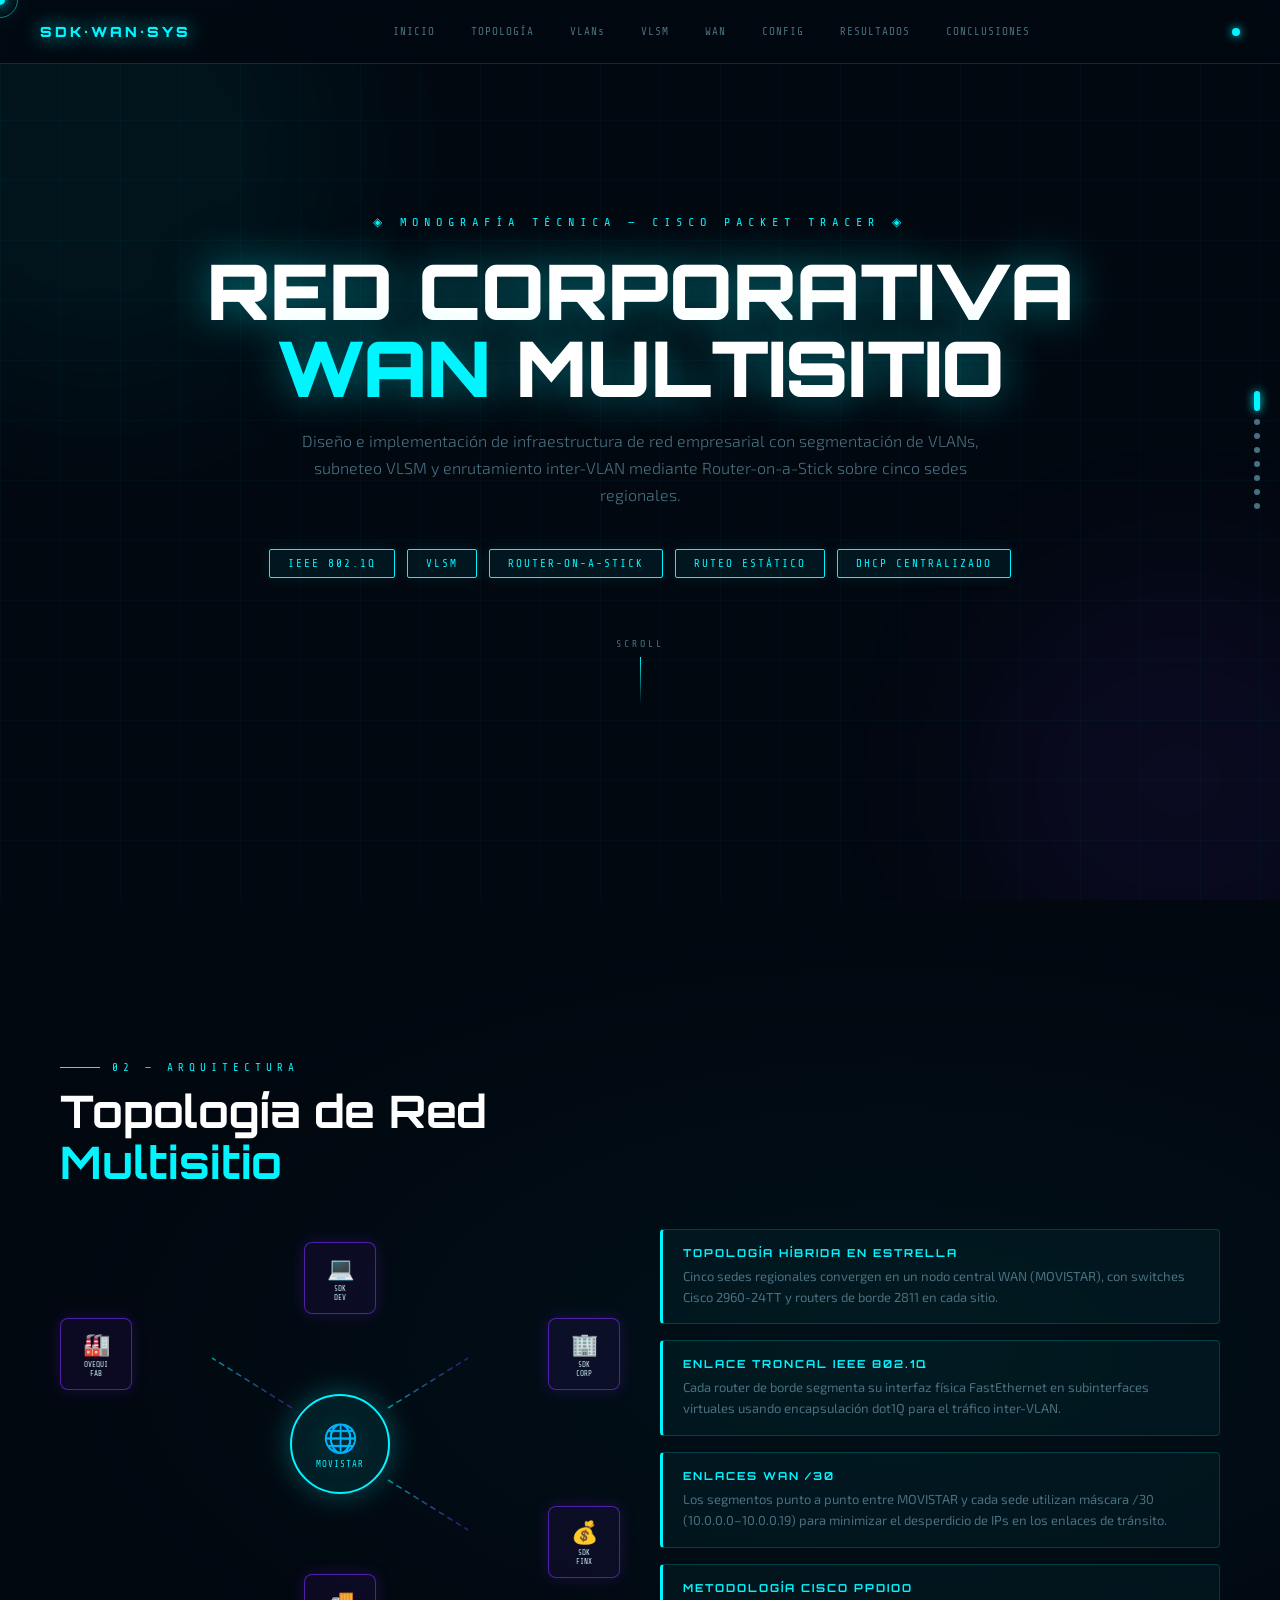
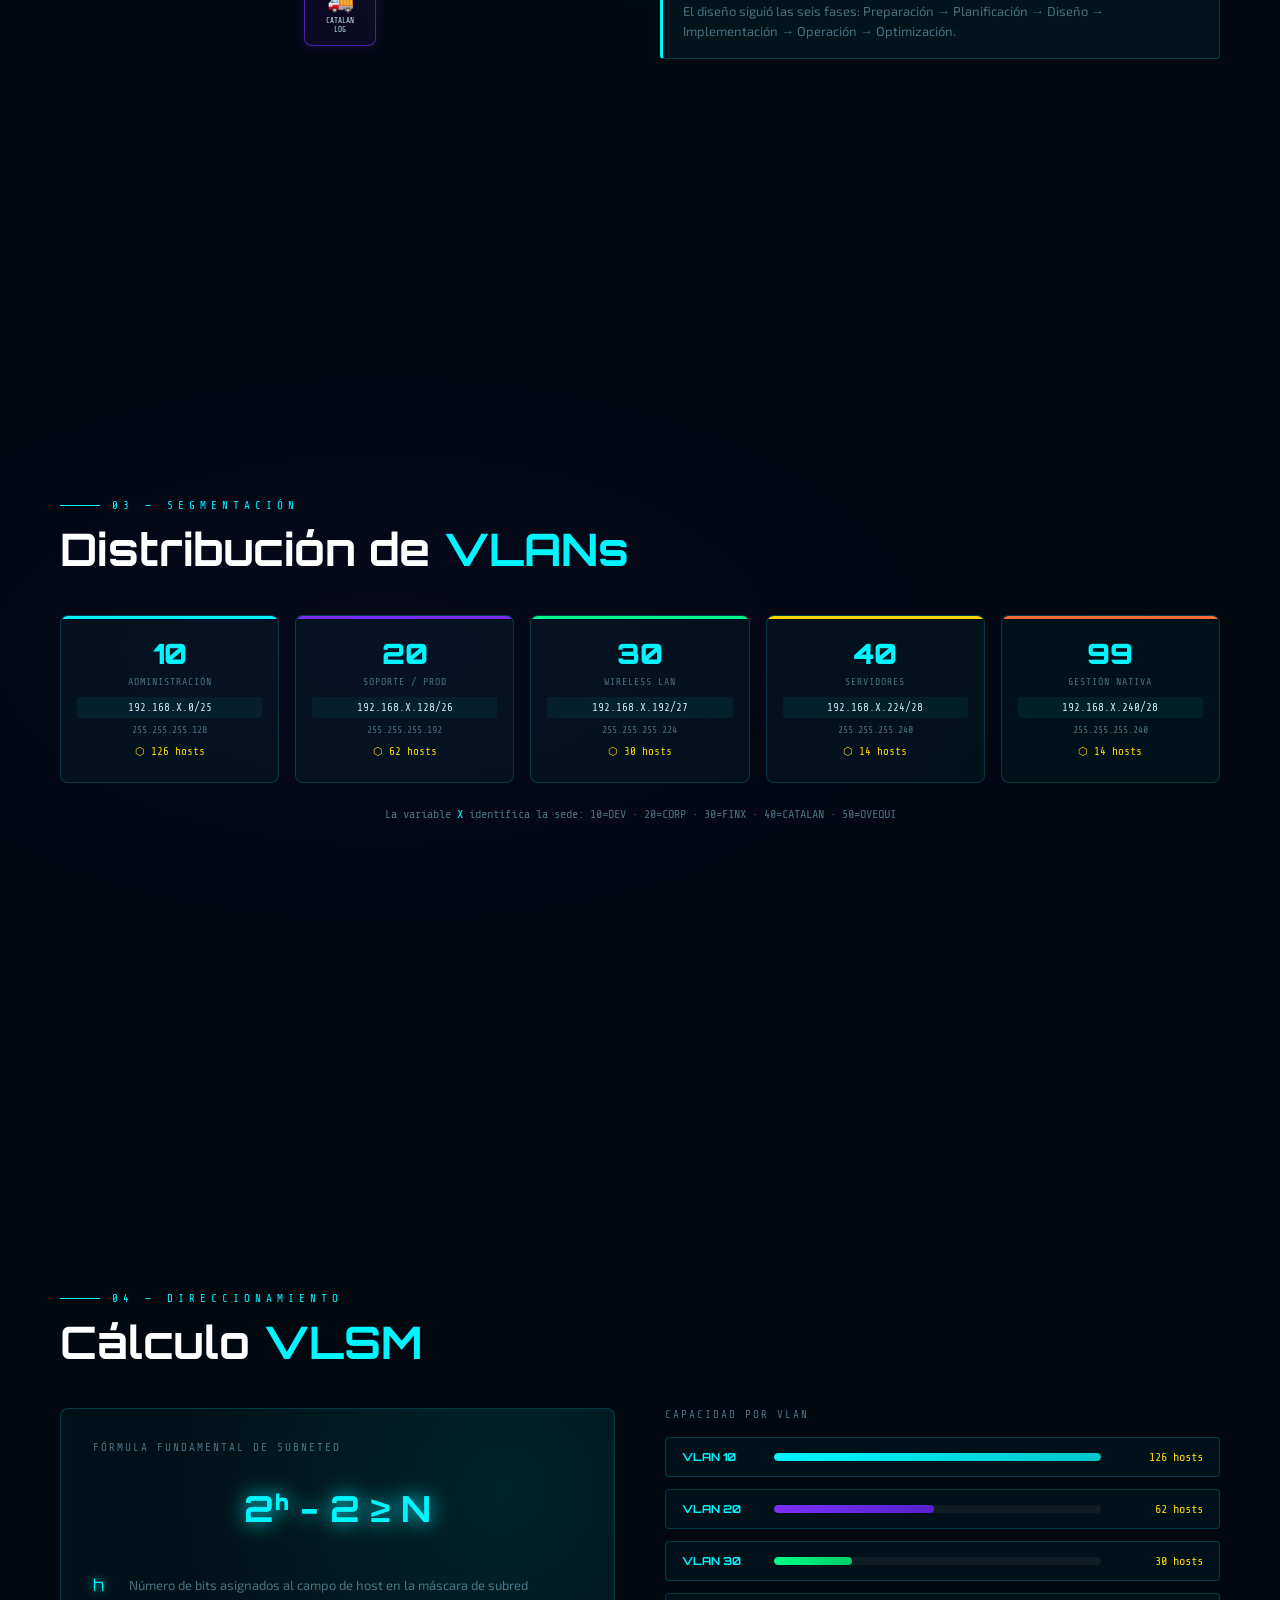
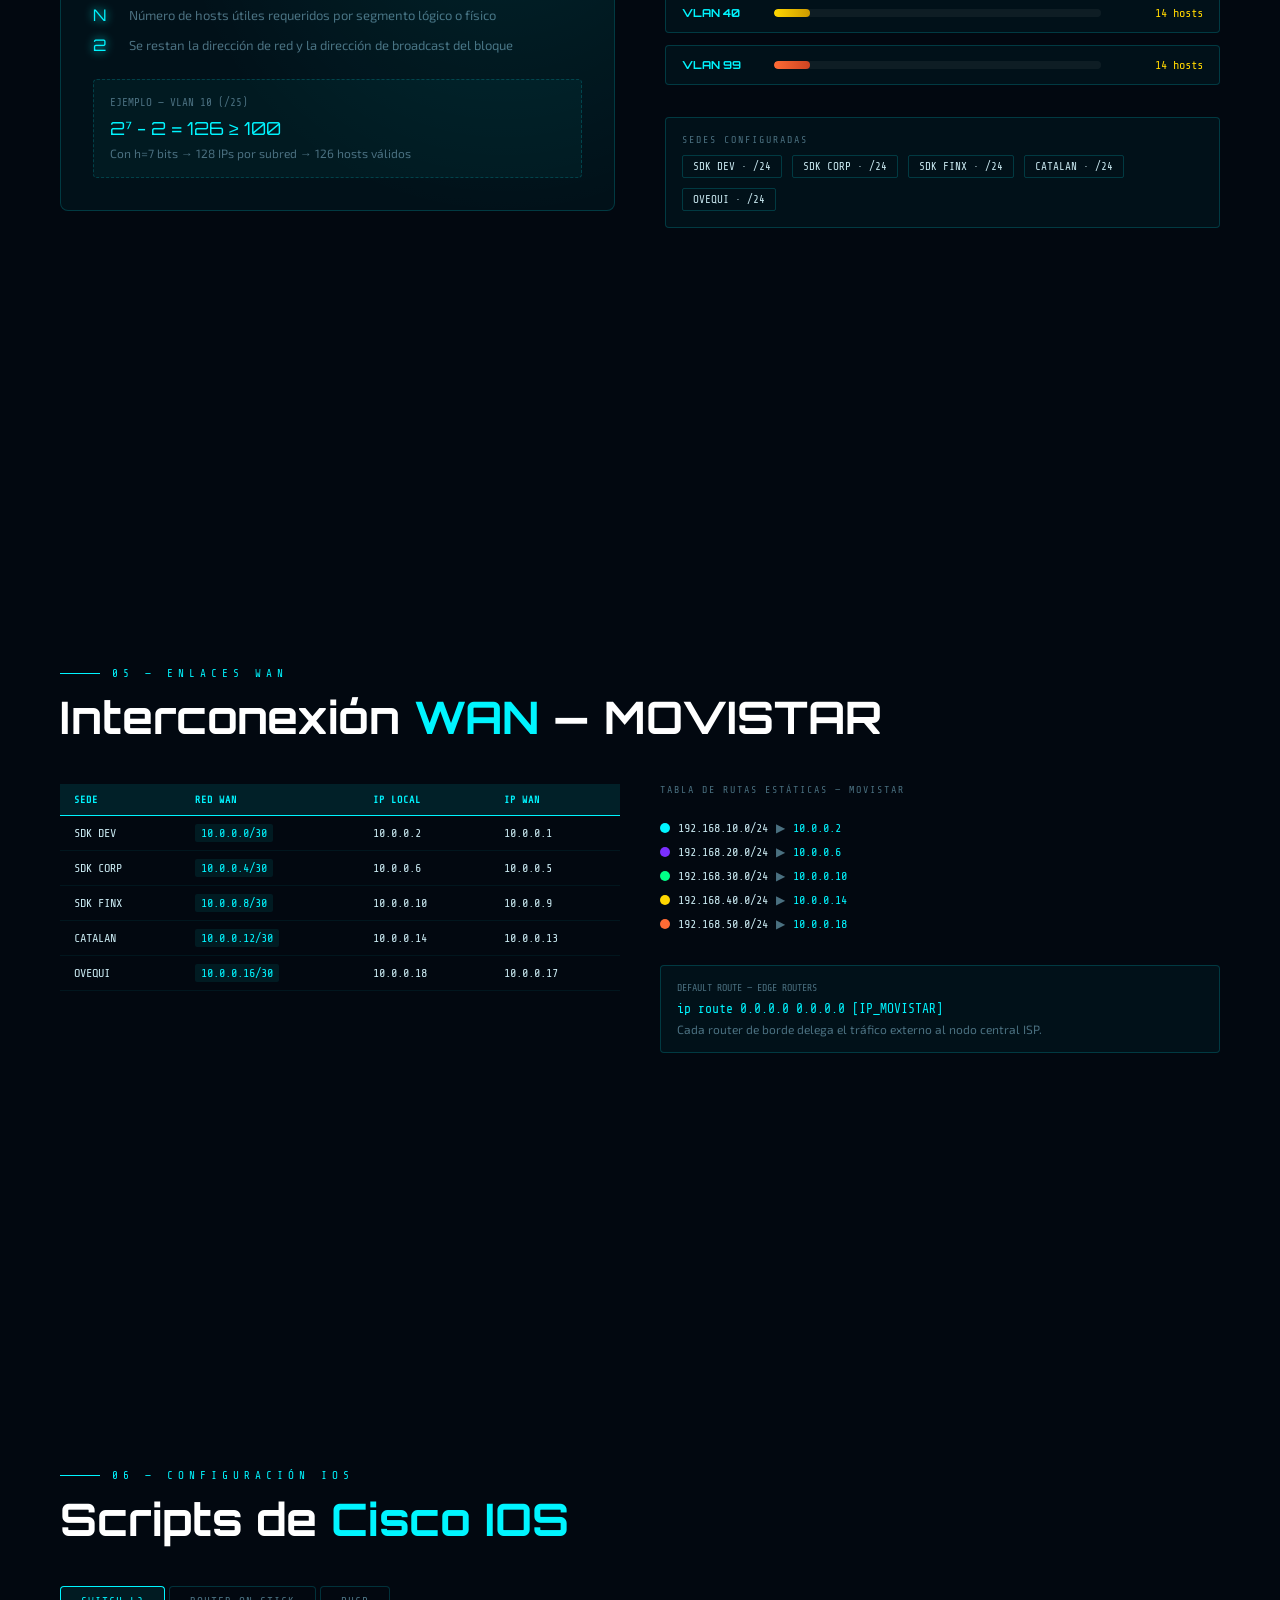
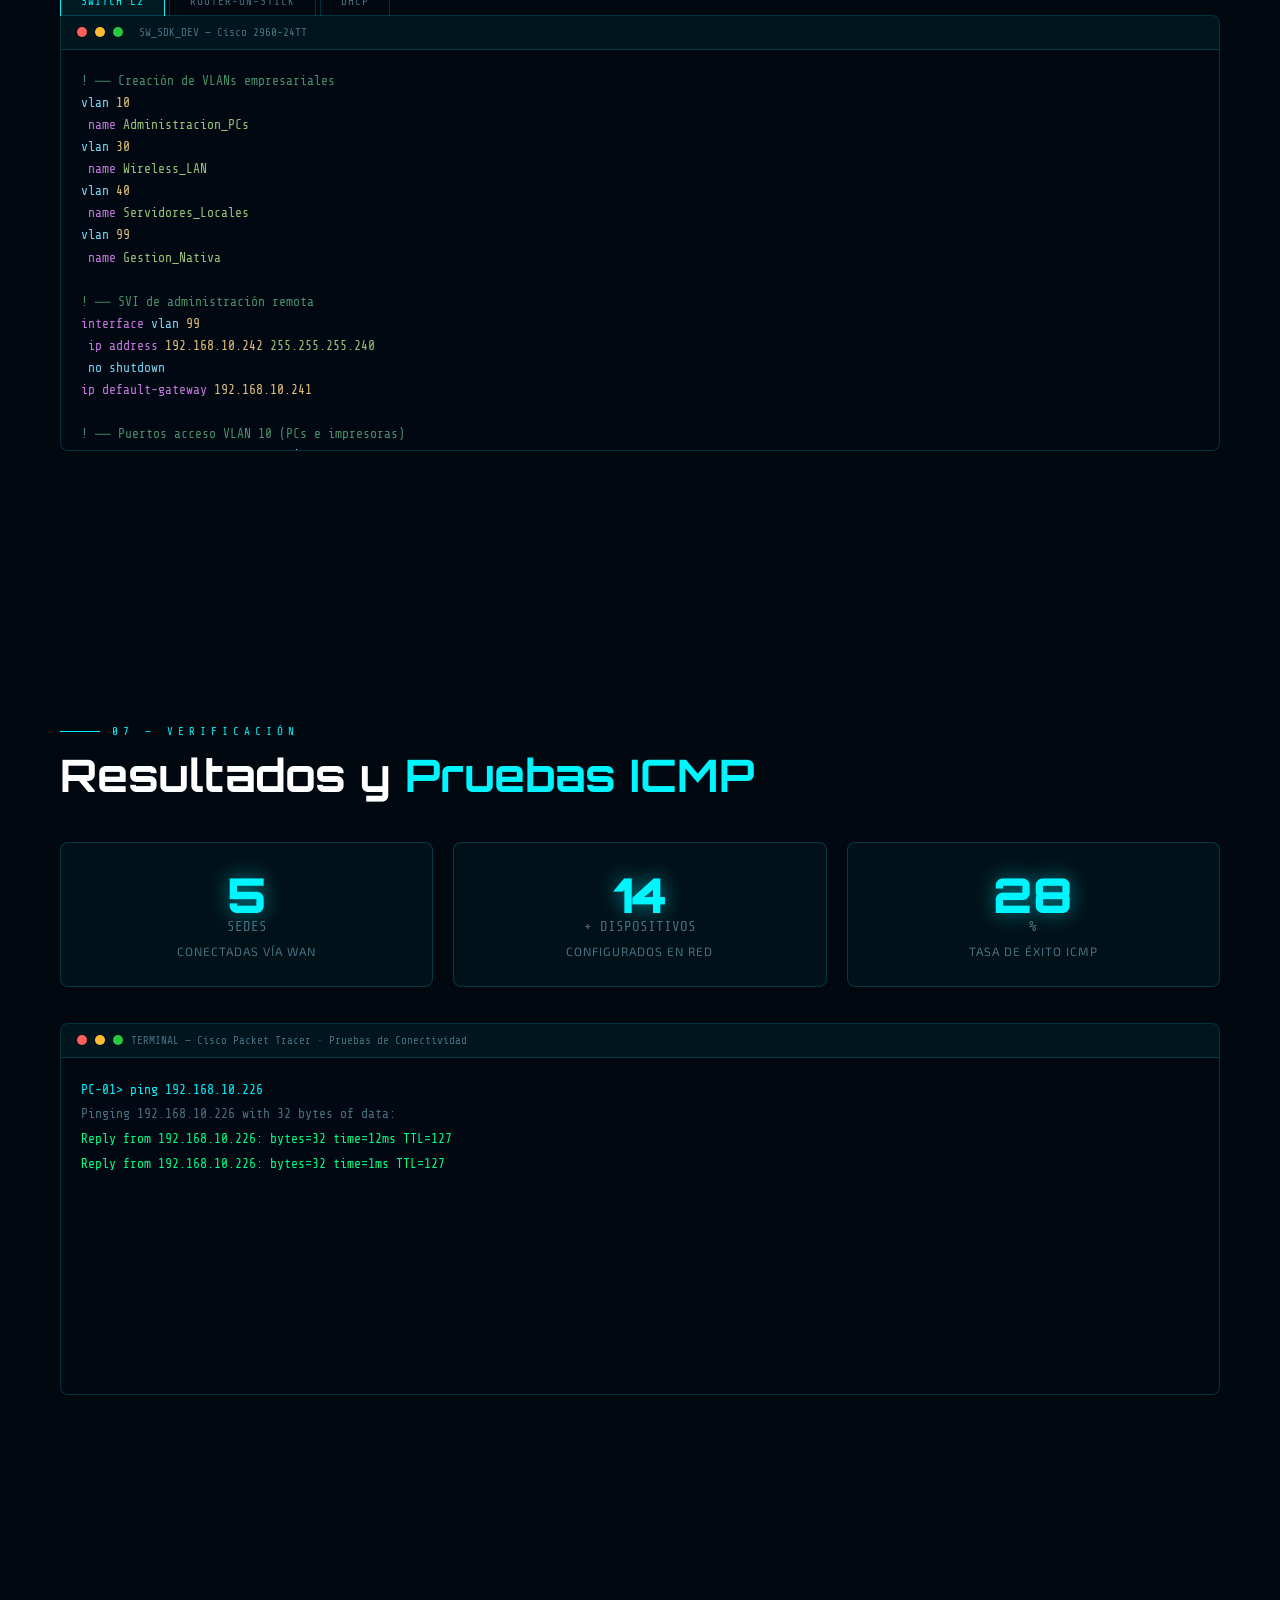
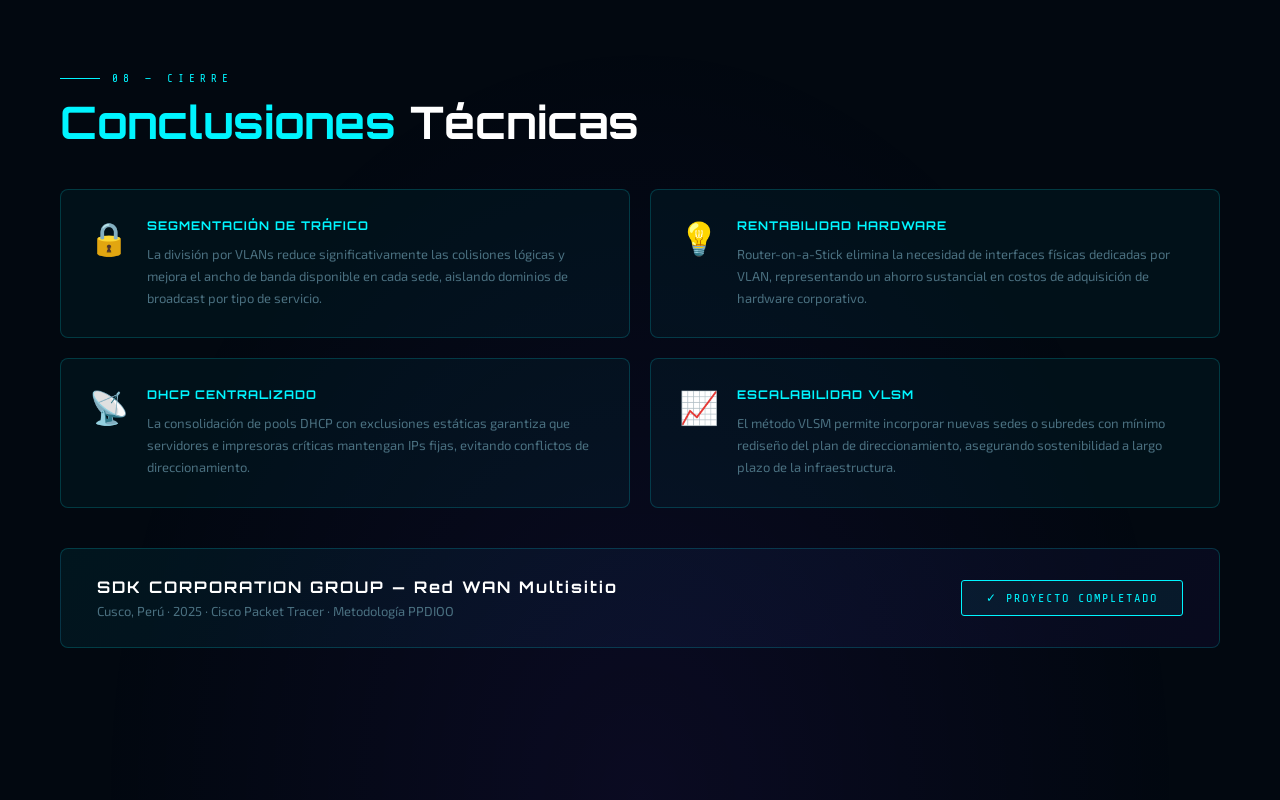
<file: index.html.html>
<!DOCTYPE html>
<html lang="es">
<head>
<meta charset="UTF-8">
<meta name="viewport" content="width=device-width, initial-scale=1.0">
<title>SDK CORPORATION — Red WAN Multisitio</title>
<link href="https://fonts.googleapis.com/css2?family=Orbitron:wght@400;700;900&family=Share+Tech+Mono&family=Exo+2:wght@300;400;600;800&display=swap" rel="stylesheet">
<style>
  :root {
    --neon: #00f5ff;
    --neon2: #7b2fff;
    --gold: #ffd700;
    --bg: #020810;
    --bg2: #060f1e;
    --panel: rgba(0,245,255,0.04);
    --border: rgba(0,245,255,0.18);
    --text: #c8e8f0;
    --dim: #4a7080;
  }

  *, *::before, *::after { box-sizing: border-box; margin: 0; padding: 0; }

  html { scroll-behavior: smooth; }

  body {
    background: var(--bg);
    color: var(--text);
    font-family: 'Exo 2', sans-serif;
    overflow-x: hidden;
    cursor: none;
  }

  /* ── CUSTOM CURSOR ─────────────────────────────────────── */
  #cursor {
    position: fixed; width: 10px; height: 10px;
    background: var(--neon); border-radius: 50%;
    pointer-events: none; z-index: 9999;
    transform: translate(-50%,-50%);
    box-shadow: 0 0 12px var(--neon), 0 0 30px var(--neon);
    transition: transform .1s, width .2s, height .2s;
  }
  #cursor-ring {
    position: fixed; width: 36px; height: 36px;
    border: 1.5px solid rgba(0,245,255,0.5);
    border-radius: 50%; pointer-events: none;
    z-index: 9998; transform: translate(-50%,-50%);
    transition: transform .18s ease, width .2s, height .2s, border-color .2s;
  }

  /* ── GRID NOISE BG ─────────────────────────────────────── */
  body::before {
    content: '';
    position: fixed; inset: 0; z-index: 0;
    background-image:
      linear-gradient(rgba(0,245,255,0.03) 1px, transparent 1px),
      linear-gradient(90deg, rgba(0,245,255,0.03) 1px, transparent 1px);
    background-size: 60px 60px;
    pointer-events: none;
  }

  /* ── NAVBAR ────────────────────────────────────────────── */
  nav {
    position: fixed; top: 0; left: 0; right: 0; z-index: 100;
    display: flex; align-items: center; justify-content: space-between;
    padding: 0 40px; height: 64px;
    background: rgba(2,8,16,0.85);
    backdrop-filter: blur(16px);
    border-bottom: 1px solid var(--border);
  }
  .nav-logo {
    font-family: 'Orbitron', sans-serif;
    font-size: 14px; font-weight: 900;
    color: var(--neon);
    letter-spacing: 3px;
    text-shadow: 0 0 20px var(--neon);
  }
  .nav-links { display: flex; gap: 6px; }
  .nav-links a {
    font-family: 'Share Tech Mono', monospace;
    font-size: 11px; color: var(--dim);
    text-decoration: none; padding: 6px 14px;
    border: 1px solid transparent;
    border-radius: 2px;
    letter-spacing: 1px;
    transition: all .25s;
  }
  .nav-links a:hover {
    color: var(--neon); border-color: var(--border);
    background: var(--panel); text-shadow: 0 0 8px var(--neon);
  }
  .nav-dot {
    width: 8px; height: 8px; border-radius: 50%;
    background: var(--neon);
    box-shadow: 0 0 10px var(--neon);
    animation: blink 1.4s infinite;
  }
  @keyframes blink { 0%,100%{opacity:1} 50%{opacity:.2} }

  /* ── SLIDE CONTAINER ───────────────────────────────────── */
  .slides { position: relative; }

  section {
    min-height: 100vh;
    display: flex; align-items: center; justify-content: center;
    padding: 80px 60px 60px;
    position: relative; overflow: hidden;
  }

  /* ── SLIDE 1: HERO ─────────────────────────────────────── */
  #s1 { flex-direction: column; text-align: center; }

  .hero-pre {
    font-family: 'Share Tech Mono', monospace;
    font-size: 12px; color: var(--neon);
    letter-spacing: 6px; margin-bottom: 24px;
    opacity: 0; animation: fadeUp .6s .3s forwards;
  }
  .hero-title {
    font-family: 'Orbitron', sans-serif;
    font-size: clamp(36px, 6vw, 88px);
    font-weight: 900; line-height: 1;
    color: #fff;
    text-shadow: 0 0 40px rgba(0,245,255,0.4), 0 0 80px rgba(0,245,255,0.15);
    opacity: 0; animation: fadeUp .7s .5s forwards;
  }
  .hero-title span { color: var(--neon); }
  .hero-sub {
    margin-top: 20px;
    font-size: 16px; color: var(--dim); max-width: 680px;
    font-weight: 300; line-height: 1.7;
    opacity: 0; animation: fadeUp .7s .8s forwards;
  }
  .hero-badges {
    display: flex; gap: 12px; margin-top: 40px; flex-wrap: wrap; justify-content: center;
    opacity: 0; animation: fadeUp .7s 1s forwards;
  }
  .badge {
    font-family: 'Share Tech Mono', monospace;
    font-size: 11px; padding: 7px 18px;
    border: 1px solid var(--neon); color: var(--neon);
    border-radius: 2px; background: rgba(0,245,255,0.06);
    letter-spacing: 2px;
    box-shadow: 0 0 14px rgba(0,245,255,0.1);
    animation: pulse-border 2.5s infinite;
  }
  @keyframes pulse-border {
    0%,100%{box-shadow:0 0 14px rgba(0,245,255,0.1)}
    50%{box-shadow:0 0 28px rgba(0,245,255,0.35)}
  }

  .hero-scroll {
    margin-top: 60px; display: flex; flex-direction: column; align-items: center; gap: 8px;
    opacity: 0; animation: fadeUp .7s 1.4s forwards;
  }
  .hero-scroll span {
    font-family: 'Share Tech Mono', monospace; font-size: 10px;
    color: var(--dim); letter-spacing: 3px;
  }
  .scroll-line {
    width: 1px; height: 48px;
    background: linear-gradient(to bottom, var(--neon), transparent);
    animation: scroll-anim 1.8s infinite;
  }
  @keyframes scroll-anim {
    0%{transform:scaleY(0);transform-origin:top}
    50%{transform:scaleY(1);transform-origin:top}
    51%{transform:scaleY(1);transform-origin:bottom}
    100%{transform:scaleY(0);transform-origin:bottom}
  }

  /* Floating orbs */
  .orb {
    position: absolute; border-radius: 50%;
    filter: blur(80px); pointer-events: none; z-index: -1;
  }
  .orb1 { width:500px;height:500px;top:-100px;left:-150px;background:rgba(0,245,255,0.05); animation: float1 8s ease-in-out infinite; }
  .orb2 { width:400px;height:400px;bottom:-80px;right:-100px;background:rgba(123,47,255,0.07); animation: float2 10s ease-in-out infinite; }
  @keyframes float1 { 0%,100%{transform:translate(0,0)} 50%{transform:translate(30px,-20px)} }
  @keyframes float2 { 0%,100%{transform:translate(0,0)} 50%{transform:translate(-20px,30px)} }

  /* ── SLIDE HEADER ──────────────────────────────────────── */
  .s-inner { width: 100%; max-width: 1200px; }
  .s-label {
    font-family: 'Share Tech Mono', monospace;
    font-size: 11px; color: var(--neon); letter-spacing: 5px;
    margin-bottom: 12px; display: flex; align-items: center; gap: 12px;
  }
  .s-label::before { content:''; flex:0 0 40px; height:1px; background:var(--neon); }
  .s-title {
    font-family: 'Orbitron', sans-serif;
    font-size: clamp(24px,3.5vw,48px); font-weight: 700;
    color: #fff; margin-bottom: 40px; line-height: 1.15;
  }
  .s-title span { color: var(--neon); }

  /* ── SLIDE 2: TOPOLOGÍA ─────────────────────────────────── */
  #s2 { background: radial-gradient(ellipse at 70% 50%, rgba(0,245,255,0.04) 0%, transparent 70%); }

  .topo-grid {
    display: grid; grid-template-columns: 1fr 1fr; gap: 40px; align-items: center;
  }
  .topo-visual {
    position: relative; height: 420px;
  }
  /* Nodo central */
  .node-central {
    position: absolute; top:50%;left:50%;
    transform: translate(-50%,-50%);
    width: 100px; height: 100px;
    border: 2px solid var(--neon);
    border-radius: 50%;
    background: radial-gradient(circle, rgba(0,245,255,0.15), rgba(0,245,255,0.02));
    display: flex; flex-direction: column; align-items: center; justify-content: center;
    box-shadow: 0 0 30px rgba(0,245,255,0.3), inset 0 0 20px rgba(0,245,255,0.08);
    z-index: 3;
    animation: spin-ring 6s linear infinite;
  }
  @keyframes spin-ring {
    0%{box-shadow:0 0 30px rgba(0,245,255,0.3),inset 0 0 20px rgba(0,245,255,0.08)}
    50%{box-shadow:0 0 50px rgba(0,245,255,0.5),inset 0 0 30px rgba(0,245,255,0.12)}
    100%{box-shadow:0 0 30px rgba(0,245,255,0.3),inset 0 0 20px rgba(0,245,255,0.08)}
  }
  .node-central .n-icon { font-size: 28px; }
  .node-central .n-name {
    font-family: 'Share Tech Mono', monospace;
    font-size: 9px; color: var(--neon); margin-top: 4px; letter-spacing: 1px;
  }

  /* Nodos satélite */
  .node-sat {
    position: absolute;
    width: 72px; height: 72px;
    border: 1.5px solid rgba(123,47,255,0.6);
    border-radius: 8px;
    background: rgba(123,47,255,0.08);
    display: flex; flex-direction: column; align-items: center; justify-content: center;
    cursor: pointer;
    transition: all .3s;
    box-shadow: 0 0 16px rgba(123,47,255,0.2);
    z-index: 3;
  }
  .node-sat:hover {
    border-color: var(--neon);
    background: rgba(0,245,255,0.1);
    box-shadow: 0 0 30px rgba(0,245,255,0.35);
    transform: scale(1.12) !important;
  }
  .node-sat .n-icon { font-size: 22px; }
  .node-sat .n-name {
    font-family: 'Share Tech Mono', monospace;
    font-size: 7.5px; color: #c8e8f0; margin-top: 3px;
    text-align: center; line-height: 1.2;
  }

  /* Posiciones de los 5 nodos satélite */
  .n1 { top: 2%; left: 50%; transform: translate(-50%,0); }
  .n2 { top: 22%; right: 2%; }
  .n3 { bottom: 22%; right: 2%; }
  .n4 { bottom: 2%; left: 50%; transform: translate(-50%,0); }
  .n5 { top: 22%; left: 2%; }

  /* Líneas SVG de conexión */
  .topo-svg {
    position: absolute; inset: 0; width: 100%; height: 100%;
    z-index: 1; pointer-events: none;
  }

  .topo-info { display: flex; flex-direction: column; gap: 16px; }
  .info-card {
    background: var(--panel);
    border: 1px solid var(--border);
    border-left: 3px solid var(--neon);
    padding: 16px 20px;
    border-radius: 4px;
    transition: all .3s;
  }
  .info-card:hover { background: rgba(0,245,255,0.07); transform: translateX(6px); }
  .info-card h4 {
    font-family: 'Orbitron', monospace; font-size: 11px; color: var(--neon);
    letter-spacing: 2px; margin-bottom: 6px;
  }
  .info-card p { font-size: 13px; color: var(--dim); line-height: 1.6; }

  /* ── SLIDE 3: VLANS ─────────────────────────────────────── */
  #s3 { background: radial-gradient(ellipse at 30% 50%, rgba(123,47,255,0.05) 0%, transparent 65%); }

  .vlan-grid {
    display: grid; grid-template-columns: repeat(5,1fr); gap: 16px; margin-top: 8px;
  }
  .vlan-card {
    background: var(--panel);
    border: 1px solid var(--border);
    border-radius: 8px; padding: 24px 16px;
    text-align: center;
    position: relative; overflow: hidden;
    transition: all .35s;
    cursor: default;
  }
  .vlan-card::before {
    content: ''; position: absolute; top: 0; left: 0; right: 0; height: 3px;
  }
  .vlan-card:nth-child(1)::before { background: #00f5ff; }
  .vlan-card:nth-child(2)::before { background: #7b2fff; }
  .vlan-card:nth-child(3)::before { background: #00ff88; }
  .vlan-card:nth-child(4)::before { background: #ffd700; }
  .vlan-card:nth-child(5)::before { background: #ff6b35; }

  .vlan-card:hover {
    transform: translateY(-8px);
    border-color: rgba(0,245,255,0.4);
    box-shadow: 0 16px 40px rgba(0,245,255,0.1);
  }
  .vlan-num {
    font-family: 'Orbitron', sans-serif; font-size: 28px; font-weight: 900;
    color: var(--neon); line-height: 1;
  }
  .vlan-name {
    font-family: 'Share Tech Mono', monospace;
    font-size: 10px; color: var(--dim); margin: 8px 0; letter-spacing: 1px;
  }
  .vlan-net {
    font-family: 'Share Tech Mono', monospace;
    font-size: 11px; color: #c8e8f0;
    background: rgba(0,245,255,0.06); padding: 4px 8px;
    border-radius: 3px; margin-top: 10px; display: block;
  }
  .vlan-mask {
    font-size: 10px; color: var(--dim); margin-top: 6px;
    font-family: 'Share Tech Mono', monospace;
  }
  .vlan-hosts {
    margin-top: 10px; font-size: 11px; color: var(--gold);
    font-family: 'Share Tech Mono', monospace;
  }

  /* ── SLIDE 4: VLSM CALC ─────────────────────────────────── */
  #s4 {}

  .vlsm-layout { display: grid; grid-template-columns: 1fr 1fr; gap: 50px; align-items: start; }

  .formula-box {
    background: var(--panel); border: 1px solid var(--border);
    border-radius: 8px; padding: 32px;
    position: relative; overflow: hidden;
  }
  .formula-box::after {
    content: ''; position: absolute; inset: 0;
    background: radial-gradient(circle at 80% 20%, rgba(0,245,255,0.08), transparent 60%);
    pointer-events: none;
  }
  .formula-display {
    font-family: 'Orbitron', sans-serif; font-size: 36px; font-weight: 700;
    color: var(--neon); text-align: center; padding: 24px 0;
    text-shadow: 0 0 20px var(--neon);
  }
  .formula-legend {
    display: flex; flex-direction: column; gap: 10px; margin-top: 20px;
  }
  .legend-item {
    display: flex; align-items: center; gap: 12px;
  }
  .legend-var {
    font-family: 'Orbitron', sans-serif; font-size: 16px;
    color: var(--neon); width: 24px; flex-shrink: 0;
    text-shadow: 0 0 10px var(--neon);
  }
  .legend-desc { font-size: 13px; color: var(--dim); }

  .subnets-list { display: flex; flex-direction: column; gap: 12px; }
  .subnet-row {
    display: grid; grid-template-columns: 80px 1fr 90px;
    align-items: center; gap: 12px;
    padding: 12px 16px;
    background: var(--panel); border: 1px solid var(--border);
    border-radius: 4px; transition: all .3s;
  }
  .subnet-row:hover { border-color: var(--neon); background: rgba(0,245,255,0.06); }
  .subnet-label {
    font-family: 'Orbitron', sans-serif; font-size: 11px; color: var(--neon);
    font-weight: 700;
  }
  .subnet-bar-wrap { height: 8px; background: rgba(255,255,255,0.05); border-radius: 4px; overflow: hidden; }
  .subnet-bar { height: 100%; border-radius: 4px; transition: width 1.2s ease; }
  .subnet-hosts { font-family: 'Share Tech Mono', monospace; font-size: 12px; color: var(--gold); text-align: right; }

  /* ── SLIDE 5: WAN TOPOLOGY ──────────────────────────────── */
  #s5 {}

  .wan-grid { display: grid; grid-template-columns: 1fr 1fr; gap: 40px; align-items: start; }

  .wan-table {
    width: 100%; border-collapse: collapse;
    font-family: 'Share Tech Mono', monospace; font-size: 12px;
  }
  .wan-table thead tr {
    background: rgba(0,245,255,0.1);
    border-bottom: 1px solid var(--neon);
  }
  .wan-table th {
    padding: 10px 14px; text-align: left;
    color: var(--neon); letter-spacing: 1px; font-size: 10px;
  }
  .wan-table td {
    padding: 10px 14px; border-bottom: 1px solid rgba(0,245,255,0.06);
    color: var(--text);
  }
  .wan-table tr:hover td { background: rgba(0,245,255,0.04); }
  .ip-tag {
    color: var(--neon); background: rgba(0,245,255,0.08);
    padding: 2px 6px; border-radius: 2px;
  }

  .wan-flow {
    display: flex; flex-direction: column; gap: 10px; padding: 10px 0;
  }
  .wan-route {
    display: flex; align-items: center; gap: 8px;
    font-family: 'Share Tech Mono', monospace; font-size: 12px;
  }
  .wan-dot { width: 10px;height:10px;border-radius:50%;flex-shrink:0; }
  .wan-arrow { color: var(--dim); flex-shrink:0; }
  .wan-net { color: var(--text); }
  .wan-next { color: var(--neon); }

  /* ── SLIDE 6: CONFIG ─────────────────────────────────────── */
  #s6 {}

  .config-tabs { display: flex; gap: 4px; margin-bottom: -1px; }
  .ctab {
    font-family: 'Share Tech Mono', monospace; font-size: 11px;
    padding: 8px 20px; border: 1px solid var(--border);
    border-bottom: none; background: transparent;
    color: var(--dim); cursor: pointer;
    border-radius: 4px 4px 0 0; transition: all .2s;
    letter-spacing: 1px;
  }
  .ctab.active { background: rgba(0,245,255,0.08); color: var(--neon); border-color: var(--neon); }
  .ctab:hover:not(.active) { color: var(--text); border-color: var(--dim); }

  .code-wrap {
    border: 1px solid var(--border); border-radius: 0 8px 8px 8px;
    background: #010812; overflow: hidden;
  }
  .code-header {
    background: rgba(0,245,255,0.05); padding: 10px 16px;
    display: flex; align-items: center; gap: 8px;
    border-bottom: 1px solid var(--border);
  }
  .dot-r{width:10px;height:10px;border-radius:50%;background:#ff5f57}
  .dot-y{width:10px;height:10px;border-radius:50%;background:#febc2e}
  .dot-g{width:10px;height:10px;border-radius:50%;background:#28c840}
  .code-fname { font-family:'Share Tech Mono',monospace; font-size:11px; color:var(--dim); margin-left:8px; }

  .code-body {
    padding: 20px; overflow-x: auto;
    max-height: 400px; overflow-y: auto;
    scrollbar-width: thin; scrollbar-color: var(--border) transparent;
  }
  .code-body pre {
    font-family: 'Share Tech Mono', monospace;
    font-size: 13px; line-height: 1.7;
    white-space: pre;
  }
  .c-comment { color: #4a8f6a; }
  .c-cmd { color: #79d4f1; }
  .c-key { color: #c678dd; }
  .c-ip { color: #e5c07b; }
  .c-val { color: #98c379; }

  .cpanel { display: none; }
  .cpanel.active { display: block; }

  /* ── SLIDE 7: RESULTADOS ─────────────────────────────────── */
  #s7 {}

  .results-grid { display: grid; grid-template-columns: repeat(3,1fr); gap: 20px; margin-bottom: 36px; }
  .stat-card {
    background: var(--panel); border: 1px solid var(--border);
    border-radius: 8px; padding: 28px 20px; text-align: center;
    position: relative; overflow: hidden;
    transition: all .3s;
  }
  .stat-card:hover { transform: translateY(-4px); box-shadow: 0 12px 32px rgba(0,245,255,0.1); }
  .stat-num {
    font-family: 'Orbitron', sans-serif; font-size: 48px; font-weight: 900;
    color: var(--neon); line-height: 1;
    text-shadow: 0 0 20px rgba(0,245,255,0.5);
  }
  .stat-unit { font-family: 'Share Tech Mono', monospace; font-size: 14px; color: var(--dim); }
  .stat-label { font-size: 12px; color: var(--dim); margin-top: 10px; letter-spacing: 1px; }

  .ping-terminal {
    background: #010812; border: 1px solid var(--border);
    border-radius: 8px; overflow: hidden;
  }
  .ping-header {
    background: rgba(0,245,255,0.05); padding: 10px 16px;
    display: flex; align-items: center; gap: 8px;
    border-bottom: 1px solid var(--border);
    font-family: 'Share Tech Mono', monospace; font-size: 11px; color: var(--dim);
  }
  .ping-body { padding: 20px; font-family: 'Share Tech Mono', monospace; font-size: 13px; line-height: 1.9; }
  .ping-line { opacity: 0; }
  .ping-line.ok { color: #00ff88; }
  .ping-line.cmd { color: var(--neon); }
  .ping-line.info { color: var(--dim); }

  /* ── SLIDE 8: CONCLUSIONES ──────────────────────────────── */
  #s8 { background: radial-gradient(ellipse at 50% 100%, rgba(123,47,255,0.08) 0%, transparent 60%); }

  .conc-grid { display: grid; grid-template-columns: repeat(2,1fr); gap: 20px; }
  .conc-card {
    background: var(--panel); border: 1px solid var(--border);
    border-radius: 8px; padding: 28px;
    display: flex; gap: 18px; align-items: flex-start;
    transition: all .3s;
  }
  .conc-card:hover { border-color: rgba(0,245,255,0.4); transform: translateY(-4px); }
  .conc-icon { font-size: 32px; flex-shrink: 0; }
  .conc-text h4 {
    font-family: 'Orbitron', sans-serif; font-size: 12px; color: var(--neon);
    letter-spacing: 1px; margin-bottom: 10px;
  }
  .conc-text p { font-size: 13px; color: var(--dim); line-height: 1.7; }

  .final-bar {
    margin-top: 40px; padding: 28px 36px;
    background: linear-gradient(135deg, rgba(0,245,255,0.06), rgba(123,47,255,0.06));
    border: 1px solid var(--border); border-radius: 8px;
    display: flex; align-items: center; justify-content: space-between;
  }
  .final-bar h3 {
    font-family: 'Orbitron', sans-serif; font-size: 16px;
    color: #fff; letter-spacing: 2px;
  }
  .final-bar p { font-size: 13px; color: var(--dim); margin-top: 6px; }
  .final-badge {
    font-family: 'Share Tech Mono', monospace; font-size: 12px;
    color: var(--neon); border: 1px solid var(--neon);
    padding: 10px 24px; border-radius: 3px;
    background: rgba(0,245,255,0.06);
    animation: pulse-border 2.5s infinite;
    letter-spacing: 2px; white-space: nowrap;
  }

  /* ── PROGRESS BAR ──────────────────────────────────────── */
  #progress {
    position: fixed; top: 64px; left: 0; height: 2px;
    background: linear-gradient(to right, var(--neon), var(--neon2));
    z-index: 100; transition: width .2s;
    box-shadow: 0 0 8px var(--neon);
  }

  /* ── SECTION INDICATOR ─────────────────────────────────── */
  #indicators {
    position: fixed; right: 20px; top: 50%;
    transform: translateY(-50%); z-index: 100;
    display: flex; flex-direction: column; gap: 8px;
  }
  .ind {
    width: 6px; height: 6px; border-radius: 50%;
    background: var(--dim); cursor: pointer; transition: all .3s;
  }
  .ind.active { background: var(--neon); box-shadow: 0 0 10px var(--neon); height: 20px; border-radius: 3px; }

  /* ── ANIMS ─────────────────────────────────────────────── */
  @keyframes fadeUp {
    from { opacity:0; transform:translateY(24px); }
    to   { opacity:1; transform:translateY(0); }
  }
  .reveal {
    opacity: 0; transform: translateY(30px);
    transition: opacity .7s ease, transform .7s ease;
  }
  .reveal.visible { opacity: 1; transform: translateY(0); }
  .reveal-delay-1 { transition-delay: .1s; }
  .reveal-delay-2 { transition-delay: .2s; }
  .reveal-delay-3 { transition-delay: .3s; }
  .reveal-delay-4 { transition-delay: .4s; }
</style>
</head>
<body>

<!-- CURSOR -->
<div id="cursor"></div>
<div id="cursor-ring"></div>

<!-- PROGRESS -->
<div id="progress" style="width:0%"></div>

<!-- NAV -->
<nav>
  <div class="nav-logo">SDK·WAN·SYS</div>
  <div class="nav-links">
    <a href="#s1">INICIO</a>
    <a href="#s2">TOPOLOGÍA</a>
    <a href="#s3">VLANs</a>
    <a href="#s4">VLSM</a>
    <a href="#s5">WAN</a>
    <a href="#s6">CONFIG</a>
    <a href="#s7">RESULTADOS</a>
    <a href="#s8">CONCLUSIONES</a>
  </div>
  <div class="nav-dot"></div>
</nav>

<!-- SIDE INDICATORS -->
<div id="indicators">
  <div class="ind active" onclick="scrollTo(s1)"></div>
  <div class="ind" onclick="scrollTo(s2)"></div>
  <div class="ind" onclick="scrollTo(s3)"></div>
  <div class="ind" onclick="scrollTo(s4)"></div>
  <div class="ind" onclick="scrollTo(s5)"></div>
  <div class="ind" onclick="scrollTo(s6)"></div>
  <div class="ind" onclick="scrollTo(s7)"></div>
  <div class="ind" onclick="scrollTo(s8)"></div>
</div>

<!-- ═══════════════════════════════════════════════════════ -->
<!-- SLIDE 1: HERO -->
<!-- ═══════════════════════════════════════════════════════ -->
<section id="s1">
  <div class="orb orb1"></div>
  <div class="orb orb2"></div>
  <div class="hero-pre">◈ MONOGRAFÍA TÉCNICA — CISCO PACKET TRACER ◈</div>
  <h1 class="hero-title">RED CORPORATIVA<br><span>WAN</span> MULTISITIO</h1>
  <p class="hero-sub">Diseño e implementación de infraestructura de red empresarial con segmentación de VLANs, subneteo VLSM y enrutamiento inter-VLAN mediante Router-on-a-Stick sobre cinco sedes regionales.</p>
  <div class="hero-badges">
    <span class="badge">IEEE 802.1Q</span>
    <span class="badge">VLSM</span>
    <span class="badge">ROUTER-ON-A-STICK</span>
    <span class="badge">RUTEO ESTÁTICO</span>
    <span class="badge">DHCP CENTRALIZADO</span>
  </div>
  <div class="hero-scroll">
    <span>SCROLL</span>
    <div class="scroll-line"></div>
  </div>
</section>

<!-- ═══════════════════════════════════════════════════════ -->
<!-- SLIDE 2: TOPOLOGÍA -->
<!-- ═══════════════════════════════════════════════════════ -->
<section id="s2">
  <div class="s-inner">
    <div class="s-label">02 — ARQUITECTURA</div>
    <h2 class="s-title">Topología de Red<br><span>Multisitio</span></h2>
    <div class="topo-grid">
      <!-- DIAGRAMA SVG -->
      <div class="topo-visual reveal">
        <svg class="topo-svg" viewBox="0 0 400 420" fill="none" xmlns="http://www.w3.org/2000/svg">
          <!-- Líneas hacia los 5 nodos satélite desde el centro (200,210) -->
          <!-- N1 top (200, 36) -->
          <line x1="200" y1="160" x2="200" y2="36" stroke="url(#lg1)" stroke-width="1.5" stroke-dasharray="6 4"/>
          <!-- N2 right-top (328, 92) -->
          <line x1="248" y1="174" x2="328" y2="124" stroke="url(#lg1)" stroke-width="1.5" stroke-dasharray="6 4"/>
          <!-- N3 right-bottom (328, 296) -->
          <line x1="248" y1="246" x2="328" y2="296" stroke="url(#lg1)" stroke-width="1.5" stroke-dasharray="6 4"/>
          <!-- N4 bottom (200, 384) -->
          <line x1="200" y1="260" x2="200" y2="384" stroke="url(#lg1)" stroke-width="1.5" stroke-dasharray="6 4"/>
          <!-- N5 left-top (72, 92) -->
          <line x1="152" y1="174" x2="72" y2="124" stroke="url(#lg1)" stroke-width="1.5" stroke-dasharray="6 4"/>
          <defs>
            <linearGradient id="lg1" x1="0%" y1="0%" x2="100%" y2="0%">
              <stop offset="0%" stop-color="#00f5ff" stop-opacity="0.6"/>
              <stop offset="100%" stop-color="#7b2fff" stop-opacity="0.4"/>
            </linearGradient>
          </defs>
        </svg>
        <!-- Nodo central -->
        <div class="node-central" style="top:50%;left:50%;">
          <div class="n-icon">🌐</div>
          <div class="n-name">MOVISTAR</div>
        </div>
        <!-- Satélites -->
        <div class="node-sat n1">
          <div class="n-icon">💻</div>
          <div class="n-name">SDK<br>DEV</div>
        </div>
        <div class="node-sat n2" style="top:20%;right:0%;">
          <div class="n-icon">🏢</div>
          <div class="n-name">SDK<br>CORP</div>
        </div>
        <div class="node-sat n3" style="bottom:18%;right:0%;">
          <div class="n-icon">💰</div>
          <div class="n-name">SDK<br>FINX</div>
        </div>
        <div class="node-sat n4">
          <div class="n-icon">🚚</div>
          <div class="n-name">CATALAN<br>LOG</div>
        </div>
        <div class="node-sat n5" style="top:20%;left:0%;">
          <div class="n-icon">🏭</div>
          <div class="n-name">OVEQUI<br>FAB</div>
        </div>
      </div>

      <!-- INFO CARDS -->
      <div class="topo-info">
        <div class="info-card reveal reveal-delay-1">
          <h4>TOPOLOGÍA HÍBRIDA EN ESTRELLA</h4>
          <p>Cinco sedes regionales convergen en un nodo central WAN (MOVISTAR), con switches Cisco 2960-24TT y routers de borde 2811 en cada sitio.</p>
        </div>
        <div class="info-card reveal reveal-delay-2">
          <h4>ENLACE TRONCAL IEEE 802.1Q</h4>
          <p>Cada router de borde segmenta su interfaz física FastEthernet en subinterfaces virtuales usando encapsulación dot1Q para el tráfico inter-VLAN.</p>
        </div>
        <div class="info-card reveal reveal-delay-3">
          <h4>ENLACES WAN /30</h4>
          <p>Los segmentos punto a punto entre MOVISTAR y cada sede utilizan máscara /30 (10.0.0.0–10.0.0.19) para minimizar el desperdicio de IPs en los enlaces de tránsito.</p>
        </div>
        <div class="info-card reveal reveal-delay-4">
          <h4>METODOLOGÍA CISCO PPDIOO</h4>
          <p>El diseño siguió las seis fases: Preparación → Planificación → Diseño → Implementación → Operación → Optimización.</p>
        </div>
      </div>
    </div>
  </div>
</section>

<!-- ═══════════════════════════════════════════════════════ -->
<!-- SLIDE 3: VLANs -->
<!-- ═══════════════════════════════════════════════════════ -->
<section id="s3">
  <div class="s-inner">
    <div class="s-label">03 — SEGMENTACIÓN</div>
    <h2 class="s-title">Distribución de <span>VLANs</span></h2>
    <div class="vlan-grid">
      <div class="vlan-card reveal">
        <div class="vlan-num">10</div>
        <div class="vlan-name">ADMINISTRACIÓN</div>
        <span class="vlan-net">192.168.X.0/25</span>
        <div class="vlan-mask">255.255.255.128</div>
        <div class="vlan-hosts">⬡ 126 hosts</div>
      </div>
      <div class="vlan-card reveal reveal-delay-1">
        <div class="vlan-num">20</div>
        <div class="vlan-name">SOPORTE / PROD</div>
        <span class="vlan-net">192.168.X.128/26</span>
        <div class="vlan-mask">255.255.255.192</div>
        <div class="vlan-hosts">⬡ 62 hosts</div>
      </div>
      <div class="vlan-card reveal reveal-delay-2">
        <div class="vlan-num">30</div>
        <div class="vlan-name">WIRELESS LAN</div>
        <span class="vlan-net">192.168.X.192/27</span>
        <div class="vlan-mask">255.255.255.224</div>
        <div class="vlan-hosts">⬡ 30 hosts</div>
      </div>
      <div class="vlan-card reveal reveal-delay-3">
        <div class="vlan-num">40</div>
        <div class="vlan-name">SERVIDORES</div>
        <span class="vlan-net">192.168.X.224/28</span>
        <div class="vlan-mask">255.255.255.240</div>
        <div class="vlan-hosts">⬡ 14 hosts</div>
      </div>
      <div class="vlan-card reveal reveal-delay-4">
        <div class="vlan-num">99</div>
        <div class="vlan-name">GESTIÓN NATIVA</div>
        <span class="vlan-net">192.168.X.240/28</span>
        <div class="vlan-mask">255.255.255.240</div>
        <div class="vlan-hosts">⬡ 14 hosts</div>
      </div>
    </div>
    <p style="margin-top:24px;font-family:'Share Tech Mono',monospace;font-size:12px;color:var(--dim);text-align:center;">
      La variable <span style="color:var(--neon)">X</span> identifica la sede: 10=DEV · 20=CORP · 30=FINX · 40=CATALAN · 50=OVEQUI
    </p>
  </div>
</section>

<!-- ═══════════════════════════════════════════════════════ -->
<!-- SLIDE 4: VLSM -->
<!-- ═══════════════════════════════════════════════════════ -->
<section id="s4">
  <div class="s-inner">
    <div class="s-label">04 — DIRECCIONAMIENTO</div>
    <h2 class="s-title">Cálculo <span>VLSM</span></h2>
    <div class="vlsm-layout">
      <div class="formula-box reveal">
        <div style="font-family:'Share Tech Mono',monospace;font-size:11px;color:var(--dim);letter-spacing:2px;margin-bottom:8px;">FÓRMULA FUNDAMENTAL DE SUBNETEO</div>
        <div class="formula-display">2ʰ − 2 ≥ N</div>
        <div class="formula-legend">
          <div class="legend-item">
            <span class="legend-var">h</span>
            <span class="legend-desc">Número de bits asignados al campo de host en la máscara de subred</span>
          </div>
          <div class="legend-item">
            <span class="legend-var">N</span>
            <span class="legend-desc">Número de hosts útiles requeridos por segmento lógico o físico</span>
          </div>
          <div class="legend-item">
            <span class="legend-var">2</span>
            <span class="legend-desc">Se restan la dirección de red y la dirección de broadcast del bloque</span>
          </div>
        </div>
        <div style="margin-top:24px;padding:16px;background:rgba(0,245,255,0.04);border-radius:4px;border:1px dashed var(--border);">
          <div style="font-family:'Share Tech Mono',monospace;font-size:11px;color:var(--dim);">EJEMPLO — VLAN 10 (/25)</div>
          <div style="font-family:'Orbitron',sans-serif;font-size:18px;color:var(--neon);margin-top:8px;">2⁷ − 2 = 126 ≥ 100</div>
          <div style="font-size:12px;color:var(--dim);margin-top:6px;">Con h=7 bits → 128 IPs por subred → 126 hosts válidos</div>
        </div>
      </div>

      <div class="subnets-list reveal reveal-delay-1">
        <div style="font-family:'Share Tech Mono',monospace;font-size:11px;color:var(--dim);letter-spacing:2px;margin-bottom:4px;">CAPACIDAD POR VLAN</div>
        <div class="subnet-row">
          <span class="subnet-label">VLAN 10</span>
          <div class="subnet-bar-wrap"><div class="subnet-bar" data-w="100" style="width:0%;background:linear-gradient(to right,#00f5ff,#00c8cc)"></div></div>
          <span class="subnet-hosts">126 hosts</span>
        </div>
        <div class="subnet-row">
          <span class="subnet-label">VLAN 20</span>
          <div class="subnet-bar-wrap"><div class="subnet-bar" data-w="49" style="width:0%;background:linear-gradient(to right,#7b2fff,#5522cc)"></div></div>
          <span class="subnet-hosts">62 hosts</span>
        </div>
        <div class="subnet-row">
          <span class="subnet-label">VLAN 30</span>
          <div class="subnet-bar-wrap"><div class="subnet-bar" data-w="24" style="width:0%;background:linear-gradient(to right,#00ff88,#00cc66)"></div></div>
          <span class="subnet-hosts">30 hosts</span>
        </div>
        <div class="subnet-row">
          <span class="subnet-label">VLAN 40</span>
          <div class="subnet-bar-wrap"><div class="subnet-bar" data-w="11" style="width:0%;background:linear-gradient(to right,#ffd700,#cc9900)"></div></div>
          <span class="subnet-hosts">14 hosts</span>
        </div>
        <div class="subnet-row">
          <span class="subnet-label">VLAN 99</span>
          <div class="subnet-bar-wrap"><div class="subnet-bar" data-w="11" style="width:0%;background:linear-gradient(to right,#ff6b35,#cc4422)"></div></div>
          <span class="subnet-hosts">14 hosts</span>
        </div>

        <div style="margin-top:20px;padding:16px;background:var(--panel);border:1px solid var(--border);border-radius:4px;">
          <div style="font-family:'Share Tech Mono',monospace;font-size:10px;color:var(--dim);margin-bottom:10px;letter-spacing:2px;">SEDES CONFIGURADAS</div>
          <div style="display:flex;gap:10px;flex-wrap:wrap;">
            <span style="font-family:'Share Tech Mono',monospace;font-size:11px;color:var(--text);padding:4px 10px;border:1px solid var(--border);border-radius:2px;">SDK DEV · /24</span>
            <span style="font-family:'Share Tech Mono',monospace;font-size:11px;color:var(--text);padding:4px 10px;border:1px solid var(--border);border-radius:2px;">SDK CORP · /24</span>
            <span style="font-family:'Share Tech Mono',monospace;font-size:11px;color:var(--text);padding:4px 10px;border:1px solid var(--border);border-radius:2px;">SDK FINX · /24</span>
            <span style="font-family:'Share Tech Mono',monospace;font-size:11px;color:var(--text);padding:4px 10px;border:1px solid var(--border);border-radius:2px;">CATALAN · /24</span>
            <span style="font-family:'Share Tech Mono',monospace;font-size:11px;color:var(--text);padding:4px 10px;border:1px solid var(--border);border-radius:2px;">OVEQUI · /24</span>
          </div>
        </div>
      </div>
    </div>
  </div>
</section>

<!-- ═══════════════════════════════════════════════════════ -->
<!-- SLIDE 5: WAN -->
<!-- ═══════════════════════════════════════════════════════ -->
<section id="s5">
  <div class="s-inner">
    <div class="s-label">05 — ENLACES WAN</div>
    <h2 class="s-title">Interconexión <span>WAN</span> — MOVISTAR</h2>
    <div class="wan-grid">
      <div class="reveal">
        <table class="wan-table">
          <thead>
            <tr>
              <th>SEDE</th><th>RED WAN</th><th>IP LOCAL</th><th>IP WAN</th>
            </tr>
          </thead>
          <tbody>
            <tr><td>SDK DEV</td><td><span class="ip-tag">10.0.0.0/30</span></td><td>10.0.0.2</td><td>10.0.0.1</td></tr>
            <tr><td>SDK CORP</td><td><span class="ip-tag">10.0.0.4/30</span></td><td>10.0.0.6</td><td>10.0.0.5</td></tr>
            <tr><td>SDK FINX</td><td><span class="ip-tag">10.0.0.8/30</span></td><td>10.0.0.10</td><td>10.0.0.9</td></tr>
            <tr><td>CATALAN</td><td><span class="ip-tag">10.0.0.12/30</span></td><td>10.0.0.14</td><td>10.0.0.13</td></tr>
            <tr><td>OVEQUI</td><td><span class="ip-tag">10.0.0.16/30</span></td><td>10.0.0.18</td><td>10.0.0.17</td></tr>
          </tbody>
        </table>
      </div>
      <div class="reveal reveal-delay-2">
        <div style="font-family:'Share Tech Mono',monospace;font-size:10px;color:var(--dim);letter-spacing:2px;margin-bottom:16px;">TABLA DE RUTAS ESTÁTICAS — MOVISTAR</div>
        <div class="wan-flow">
          <div class="wan-route"><div class="wan-dot" style="background:#00f5ff"></div><span class="wan-net">192.168.10.0/24</span><span class="wan-arrow"> ▶ </span><span class="wan-next">10.0.0.2</span></div>
          <div class="wan-route"><div class="wan-dot" style="background:#7b2fff"></div><span class="wan-net">192.168.20.0/24</span><span class="wan-arrow"> ▶ </span><span class="wan-next">10.0.0.6</span></div>
          <div class="wan-route"><div class="wan-dot" style="background:#00ff88"></div><span class="wan-net">192.168.30.0/24</span><span class="wan-arrow"> ▶ </span><span class="wan-next">10.0.0.10</span></div>
          <div class="wan-route"><div class="wan-dot" style="background:#ffd700"></div><span class="wan-net">192.168.40.0/24</span><span class="wan-arrow"> ▶ </span><span class="wan-next">10.0.0.14</span></div>
          <div class="wan-route"><div class="wan-dot" style="background:#ff6b35"></div><span class="wan-net">192.168.50.0/24</span><span class="wan-arrow"> ▶ </span><span class="wan-next">10.0.0.18</span></div>
        </div>
        <div style="margin-top:24px;padding:16px;background:var(--panel);border:1px solid var(--border);border-radius:4px;">
          <div style="font-family:'Share Tech Mono',monospace;font-size:10px;color:var(--dim);margin-bottom:8px;">DEFAULT ROUTE — EDGE ROUTERS</div>
          <div style="font-family:'Share Tech Mono',monospace;font-size:13px;color:var(--neon);">ip route 0.0.0.0 0.0.0.0 [IP_MOVISTAR]</div>
          <div style="font-size:12px;color:var(--dim);margin-top:6px;">Cada router de borde delega el tráfico externo al nodo central ISP.</div>
        </div>
      </div>
    </div>
  </div>
</section>

<!-- ═══════════════════════════════════════════════════════ -->
<!-- SLIDE 6: CONFIG -->
<!-- ═══════════════════════════════════════════════════════ -->
<section id="s6">
  <div class="s-inner">
    <div class="s-label">06 — CONFIGURACIÓN IOS</div>
    <h2 class="s-title">Scripts de <span>Cisco IOS</span></h2>
    <div class="config-tabs">
      <button class="ctab active" onclick="showTab('t1',this)">SWITCH L2</button>
      <button class="ctab" onclick="showTab('t2',this)">ROUTER-ON-STICK</button>
      <button class="ctab" onclick="showTab('t3',this)">DHCP</button>
    </div>
    <div class="code-wrap">
      <div class="code-header">
        <div class="dot-r"></div><div class="dot-y"></div><div class="dot-g"></div>
        <span class="code-fname" id="code-fname">SW_SDK_DEV — Cisco 2960-24TT</span>
      </div>
      <div class="code-body">
        <div class="cpanel active" id="t1"><pre>
<span class="c-comment">! ── Creación de VLANs empresariales</span>
<span class="c-cmd">vlan</span> <span class="c-ip">10</span>
 <span class="c-key">name</span> <span class="c-val">Administracion_PCs</span>
<span class="c-cmd">vlan</span> <span class="c-ip">30</span>
 <span class="c-key">name</span> <span class="c-val">Wireless_LAN</span>
<span class="c-cmd">vlan</span> <span class="c-ip">40</span>
 <span class="c-key">name</span> <span class="c-val">Servidores_Locales</span>
<span class="c-cmd">vlan</span> <span class="c-ip">99</span>
 <span class="c-key">name</span> <span class="c-val">Gestion_Nativa</span>

<span class="c-comment">! ── SVI de administración remota</span>
<span class="c-key">interface</span> <span class="c-cmd">vlan</span> <span class="c-ip">99</span>
 <span class="c-key">ip address</span> <span class="c-ip">192.168.10.242</span> <span class="c-val">255.255.255.240</span>
 <span class="c-cmd">no shutdown</span>
<span class="c-key">ip default-gateway</span> <span class="c-ip">192.168.10.241</span>

<span class="c-comment">! ── Puertos acceso VLAN 10 (PCs e impresoras)</span>
<span class="c-key">interface range</span> <span class="c-cmd">fastethernet 0/3-11</span>
 <span class="c-key">switchport mode</span> <span class="c-val">access</span>
 <span class="c-key">switchport access vlan</span> <span class="c-ip">10</span>
 <span class="c-cmd">spanning-tree portfast</span>

<span class="c-comment">! ── Enlace troncal hacia el Router de Borde</span>
<span class="c-key">interface</span> <span class="c-cmd">fastethernet 0/1</span>
 <span class="c-key">switchport mode</span> <span class="c-val">trunk</span>
 <span class="c-key">switchport trunk native vlan</span> <span class="c-ip">99</span>
 <span class="c-key">switchport trunk allowed vlan</span> <span class="c-val">10,20,30,40,99</span>
 <span class="c-cmd">no shutdown</span>
</pre></div>
        <div class="cpanel" id="t2"><pre>
<span class="c-comment">! ── Activar interfaz física del router</span>
<span class="c-key">interface</span> <span class="c-cmd">fastethernet 0/1</span>
 <span class="c-cmd">no shutdown</span>

<span class="c-comment">! ── Subinterfaz VLAN 10 — Administración</span>
<span class="c-key">interface</span> <span class="c-cmd">fastethernet 0/1.10</span>
 <span class="c-key">encapsulation dot1Q</span> <span class="c-ip">10</span>
 <span class="c-key">ip address</span> <span class="c-ip">192.168.10.1</span> <span class="c-val">255.255.255.128</span>

<span class="c-comment">! ── Subinterfaz VLAN 30 — Inalámbrico</span>
<span class="c-key">interface</span> <span class="c-cmd">fastethernet 0/1.30</span>
 <span class="c-key">encapsulation dot1Q</span> <span class="c-ip">30</span>
 <span class="c-key">ip address</span> <span class="c-ip">192.168.10.193</span> <span class="c-val">255.255.255.224</span>

<span class="c-comment">! ── Subinterfaz VLAN 40 — Servidores</span>
<span class="c-key">interface</span> <span class="c-cmd">fastethernet 0/1.40</span>
 <span class="c-key">encapsulation dot1Q</span> <span class="c-ip">40</span>
 <span class="c-key">ip address</span> <span class="c-ip">192.168.10.225</span> <span class="c-val">255.255.255.240</span>

<span class="c-comment">! ── Subinterfaz VLAN 99 — Gestión Nativa</span>
<span class="c-key">interface</span> <span class="c-cmd">fastethernet 0/1.99</span>
 <span class="c-key">encapsulation dot1Q</span> <span class="c-ip">99</span> <span class="c-val">native</span>
 <span class="c-key">ip address</span> <span class="c-ip">192.168.10.241</span> <span class="c-val">255.255.255.240</span>
</pre></div>
        <div class="cpanel" id="t3"><pre>
<span class="c-comment">! ── Excluir IPs estáticas críticas del pool</span>
<span class="c-key">ip dhcp excluded-address</span> <span class="c-ip">192.168.10.1</span>   <span class="c-ip">192.168.10.25</span>
<span class="c-key">ip dhcp excluded-address</span> <span class="c-ip">192.168.10.193</span> <span class="c-ip">192.168.10.195</span>
<span class="c-key">ip dhcp excluded-address</span> <span class="c-ip">192.168.10.225</span> <span class="c-ip">192.168.10.230</span>
<span class="c-key">ip dhcp excluded-address</span> <span class="c-ip">192.168.10.241</span> <span class="c-ip">192.168.10.245</span>

<span class="c-comment">! ── Pool para VLAN 10 — Área de Trabajo Cableada</span>
<span class="c-key">ip dhcp pool</span> <span class="c-val">POOL_VLAN_10</span>
 <span class="c-key">network</span> <span class="c-ip">192.168.10.0</span> <span class="c-val">255.255.255.128</span>
 <span class="c-key">default-router</span> <span class="c-ip">192.168.10.1</span>
 <span class="c-key">dns-server</span> <span class="c-ip">192.168.10.226</span>

<span class="c-comment">! ── Pool para VLAN 30 — Segmento Inalámbrico</span>
<span class="c-key">ip dhcp pool</span> <span class="c-val">POOL_VLAN_30</span>
 <span class="c-key">network</span> <span class="c-ip">192.168.10.192</span> <span class="c-val">255.255.255.224</span>
 <span class="c-key">default-router</span> <span class="c-ip">192.168.10.193</span>
 <span class="c-key">dns-server</span> <span class="c-ip">192.168.10.226</span>
</pre></div>
      </div>
    </div>
  </div>
</section>

<!-- ═══════════════════════════════════════════════════════ -->
<!-- SLIDE 7: RESULTADOS -->
<!-- ═══════════════════════════════════════════════════════ -->
<section id="s7">
  <div class="s-inner">
    <div class="s-label">07 — VERIFICACIÓN</div>
    <h2 class="s-title">Resultados y <span>Pruebas ICMP</span></h2>
    <div class="results-grid">
      <div class="stat-card reveal">
        <div class="stat-num" data-target="5">0</div>
        <div class="stat-unit">SEDES</div>
        <div class="stat-label">CONECTADAS VÍA WAN</div>
      </div>
      <div class="stat-card reveal reveal-delay-1">
        <div class="stat-num" data-target="50">0</div>
        <div class="stat-unit">+ DISPOSITIVOS</div>
        <div class="stat-label">CONFIGURADOS EN RED</div>
      </div>
      <div class="stat-card reveal reveal-delay-2">
        <div class="stat-num" data-target="100">0</div>
        <div class="stat-unit">%</div>
        <div class="stat-label">TASA DE ÉXITO ICMP</div>
      </div>
    </div>

    <div class="ping-terminal reveal reveal-delay-3">
      <div class="ping-header">
        <div class="dot-r"></div><div class="dot-y"></div><div class="dot-g"></div>
        <span>TERMINAL — Cisco Packet Tracer · Pruebas de Conectividad</span>
      </div>
      <div class="ping-body" id="ping-output">
        <!-- Animado por JS -->
      </div>
    </div>
  </div>
</section>

<!-- ═══════════════════════════════════════════════════════ -->
<!-- SLIDE 8: CONCLUSIONES -->
<!-- ═══════════════════════════════════════════════════════ -->
<section id="s8">
  <div class="s-inner">
    <div class="s-label">08 — CIERRE</div>
    <h2 class="s-title"><span>Conclusiones</span> Técnicas</h2>
    <div class="conc-grid">
      <div class="conc-card reveal">
        <div class="conc-icon">🔒</div>
        <div class="conc-text">
          <h4>SEGMENTACIÓN DE TRÁFICO</h4>
          <p>La división por VLANs reduce significativamente las colisiones lógicas y mejora el ancho de banda disponible en cada sede, aislando dominios de broadcast por tipo de servicio.</p>
        </div>
      </div>
      <div class="conc-card reveal reveal-delay-1">
        <div class="conc-icon">💡</div>
        <div class="conc-text">
          <h4>RENTABILIDAD HARDWARE</h4>
          <p>Router-on-a-Stick elimina la necesidad de interfaces físicas dedicadas por VLAN, representando un ahorro sustancial en costos de adquisición de hardware corporativo.</p>
        </div>
      </div>
      <div class="conc-card reveal reveal-delay-2">
        <div class="conc-icon">📡</div>
        <div class="conc-text">
          <h4>DHCP CENTRALIZADO</h4>
          <p>La consolidación de pools DHCP con exclusiones estáticas garantiza que servidores e impresoras críticas mantengan IPs fijas, evitando conflictos de direccionamiento.</p>
        </div>
      </div>
      <div class="conc-card reveal reveal-delay-3">
        <div class="conc-icon">📈</div>
        <div class="conc-text">
          <h4>ESCALABILIDAD VLSM</h4>
          <p>El método VLSM permite incorporar nuevas sedes o subredes con mínimo rediseño del plan de direccionamiento, asegurando sostenibilidad a largo plazo de la infraestructura.</p>
        </div>
      </div>
    </div>
    <div class="final-bar reveal reveal-delay-4">
      <div>
        <h3>SDK CORPORATION GROUP — Red WAN Multisitio</h3>
        <p>Cusco, Perú · 2025 · Cisco Packet Tracer · Metodología PPDIOO</p>
      </div>
      <div class="final-badge">✓ PROYECTO COMPLETADO</div>
    </div>
  </div>
</section>

<script>
// ── CURSOR ─────────────────────────────────────────────────
const cur = document.getElementById('cursor');
const ring = document.getElementById('cursor-ring');
let mx=0,my=0,rx=0,ry=0;
document.addEventListener('mousemove',e=>{
  mx=e.clientX; my=e.clientY;
  cur.style.left=mx+'px'; cur.style.top=my+'px';
});
function animRing(){
  rx+=(mx-rx)*.12; ry+=(my-ry)*.12;
  ring.style.left=rx+'px'; ring.style.top=ry+'px';
  requestAnimationFrame(animRing);
}
animRing();
document.querySelectorAll('a,button,.vlan-card,.info-card,.node-sat').forEach(el=>{
  el.addEventListener('mouseenter',()=>{
    cur.style.transform='translate(-50%,-50%) scale(2)';
    ring.style.transform='translate(-50%,-50%) scale(1.5)';
    ring.style.borderColor='var(--neon)';
  });
  el.addEventListener('mouseleave',()=>{
    cur.style.transform='translate(-50%,-50%) scale(1)';
    ring.style.transform='translate(-50%,-50%) scale(1)';
    ring.style.borderColor='rgba(0,245,255,0.5)';
  });
});

// ── SCROLL PROGRESS + INDICATORS ──────────────────────────
const sections = document.querySelectorAll('section');
const inds = document.querySelectorAll('.ind');
const prog = document.getElementById('progress');
window.addEventListener('scroll',()=>{
  const scrolled = window.scrollY;
  const total = document.body.scrollHeight - window.innerHeight;
  prog.style.width = (scrolled/total*100)+'%';

  sections.forEach((s,i)=>{
    const rect=s.getBoundingClientRect();
    if(rect.top<=window.innerHeight/2 && rect.bottom>=window.innerHeight/2){
      inds.forEach(d=>d.classList.remove('active'));
      inds[i] && inds[i].classList.add('active');
    }
  });
  checkReveal();
  checkBars();
  checkCounters();
  checkPing();
});

// ── REVEAL ON SCROLL ────────────────────────────────────────
function checkReveal(){
  document.querySelectorAll('.reveal:not(.visible)').forEach(el=>{
    const r=el.getBoundingClientRect();
    if(r.top<window.innerHeight-80) el.classList.add('visible');
  });
}
checkReveal();

// ── VLSM BAR ANIMATION ─────────────────────────────────────
let barsAnimated=false;
function checkBars(){
  if(barsAnimated) return;
  const s4=document.getElementById('s4');
  if(!s4) return;
  const r=s4.getBoundingClientRect();
  if(r.top < window.innerHeight*.8){
    barsAnimated=true;
    document.querySelectorAll('.subnet-bar').forEach(bar=>{
      const w=bar.getAttribute('data-w');
      setTimeout(()=>{ bar.style.width=w+'%'; },200);
    });
  }
}

// ── COUNTER ANIMATION ──────────────────────────────────────
let countersRun=false;
function checkCounters(){
  if(countersRun) return;
  const s7=document.getElementById('s7');
  if(!s7) return;
  const r=s7.getBoundingClientRect();
  if(r.top < window.innerHeight*.8){
    countersRun=true;
    document.querySelectorAll('.stat-num').forEach(el=>{
      const target=parseInt(el.getAttribute('data-target'));
      let curr=0;
      const step=Math.max(1,Math.floor(target/40));
      const iv=setInterval(()=>{
        curr=Math.min(curr+step,target);
        el.textContent=curr;
        if(curr>=target) clearInterval(iv);
      },30);
    });
    setTimeout(triggerPing, 600);
  }
}

// ── PING ANIMATION ─────────────────────────────────────────
let pingRun=false;
const pingLines=[
  {cls:'cmd', txt:'PC-01> ping 192.168.10.226'},
  {cls:'info',txt:'Pinging 192.168.10.226 with 32 bytes of data:'},
  {cls:'ok',  txt:'Reply from 192.168.10.226: bytes=32 time=12ms TTL=127'},
  {cls:'ok',  txt:'Reply from 192.168.10.226: bytes=32 time=1ms  TTL=127'},
  {cls:'info',txt:''},
  {cls:'cmd', txt:'PC-01> ping 192.168.20.2'},
  {cls:'info',txt:'Pinging 192.168.20.2 with 32 bytes of data:'},
  {cls:'ok',  txt:'Reply from 192.168.20.2: bytes=32 time=31ms TTL=125'},
  {cls:'ok',  txt:'Reply from 192.168.20.2: bytes=32 time=24ms TTL=125'},
  {cls:'info',txt:''},
  {cls:'cmd', txt:'ASUS-ROG-STRIX> ping 192.168.10.226'},
  {cls:'ok',  txt:'Reply from 192.168.10.226: bytes=32 time=15ms TTL=127'},
  {cls:'info',txt:''},
  {cls:'ok',  txt:'✓ Conectividad inter-VLAN verificada — 100% éxito'},
  {cls:'ok',  txt:'✓ Ruteo WAN inter-sede operativo — 5/5 sedes alcanzables'},
];

function checkPing(){
  if(!pingRun){
    const s7=document.getElementById('s7');
    if(s7 && s7.getBoundingClientRect().top < window.innerHeight*.8){
      pingRun=true; triggerPing();
    }
  }
}

function triggerPing(){
  const out=document.getElementById('ping-output');
  out.innerHTML='';
  pingLines.forEach((line,i)=>{
    const d=document.createElement('div');
    d.className='ping-line '+line.cls;
    d.textContent=line.txt || ' ';
    out.appendChild(d);
    setTimeout(()=>{ d.style.opacity='1'; d.style.transition='opacity .3s'; },i*120);
  });
}

// ── TABS CONFIG ─────────────────────────────────────────────
const fnames = {
  t1: 'SW_SDK_DEV — Cisco 2960-24TT',
  t2: 'SDK_DEV Router — Cisco 2811',
  t3: 'SDK_DEV Router — Servidor DHCP'
};
function showTab(id,btn){
  document.querySelectorAll('.cpanel').forEach(p=>p.classList.remove('active'));
  document.querySelectorAll('.ctab').forEach(b=>b.classList.remove('active'));
  document.getElementById(id).classList.add('active');
  btn.classList.add('active');
  document.getElementById('code-fname').textContent = fnames[id];
}
</script>
</body>
</html>
</file>
